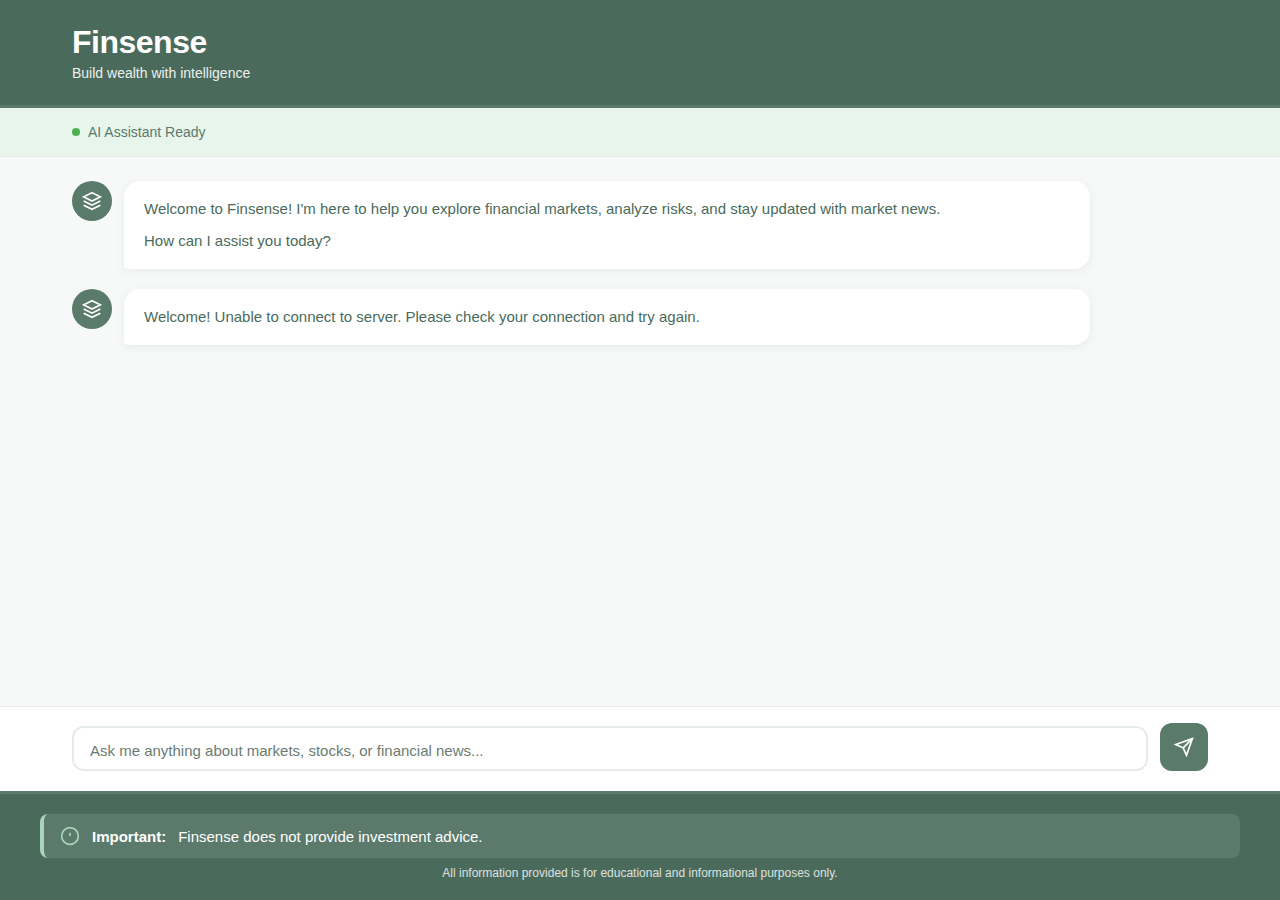
<file: ui/index.html>
<!DOCTYPE html>
<html lang="en">
<head>
    <meta charset="UTF-8">
    <meta name="viewport" content="width=device-width, initial-scale=1.0">
    <title>Finsense - Financial Intelligence Assistant</title>
    <link rel="stylesheet" href="chatbot_styles.css">
</head>
<body>
    <div class="container">
        <!-- Header -->
        <header class="header">
            <div class="logo">
                <h1>Finsense</h1>
                <p class="tagline">Build wealth with intelligence</p>
            </div>
        </header>

        <!-- Chat Container -->
        <div class="chat-container">
            <div class="chat-header">
                <div class="chat-status">
                    <span class="status-indicator"></span>
                    <span class="status-text">AI Assistant Ready</span>
                </div>
            </div>

            <!-- Messages Area -->
            <div class="messages-area" id="messagesArea">
                <!-- Welcome Message -->
                <div class="message bot-message">
                    <div class="message-avatar">
                        <svg xmlns="http://www.w3.org/2000/svg" viewBox="0 0 24 24" fill="none" stroke="currentColor" stroke-width="2">
                            <path d="M12 2L2 7l10 5 10-5-10-5z"/>
                            <path d="M2 17l10 5 10-5"/>
                            <path d="M2 12l10 5 10-5"/>
                        </svg>
                    </div>
                    <div class="message-content">
                        <p>Welcome to Finsense! I'm here to help you explore financial markets, analyze risks, and stay updated with market news.</p>
                        <p>How can I assist you today?</p>
                    </div>
                </div>
            </div>

            <!-- Input Area -->
            <div class="input-area">
                <div class="input-container">
                    <textarea 
                        id="userInput" 
                        class="user-input" 
                        placeholder="Ask me anything about markets, stocks, or financial news..."
                        rows="1"
                    ></textarea>
                    <button class="send-button" id="sendButton">
                        <svg xmlns="http://www.w3.org/2000/svg" viewBox="0 0 24 24" fill="none" stroke="currentColor" stroke-width="2">
                            <line x1="22" y1="2" x2="11" y2="13"></line>
                            <polygon points="22 2 15 22 11 13 2 9 22 2"></polygon>
                        </svg>
                    </button>
                </div>
            </div>
        </div>

        <!-- Footer with Disclaimer -->
        <footer class="footer">
            <div class="disclaimer">
                <svg xmlns="http://www.w3.org/2000/svg" viewBox="0 0 24 24" fill="none" stroke="currentColor" stroke-width="2">
                    <circle cx="12" cy="12" r="10"></circle>
                    <line x1="12" y1="8" x2="12" y2="12"></line>
                    <line x1="12" y1="16" x2="12.01" y2="16"></line>
                </svg>
                <strong>Important:</strong> Finsense does not provide investment advice.
            </div>
            <div class="footer-text">
                All information provided is for educational and informational purposes only.
            </div>
        </footer>
    </div>

    <script src="chatbot_script.js"></script>
</body>
</html>
</file>
<file: ui/chatbot_styles.css>
/* Color Palette inspired by the image */
:root {
    --primary-green: #A8D5BA;
    --dark-green: #4A6B5C;
    --medium-green: #5A7B6C;
    --light-green: #C8E6D3;
    --very-light-green: #E8F5EC;
    --white: #FFFFFF;
    --gray-100: #F7F9F8;
    --gray-200: #E5EBE8;
    --gray-300: #D1DBD6;
    --gray-600: #6B7C73;
    --gray-800: #3A4A42;
    --shadow: rgba(74, 107, 92, 0.1);
    --shadow-medium: rgba(74, 107, 92, 0.15);
    --shadow-strong: rgba(74, 107, 92, 0.2);
}

* {
    margin: 0;
    padding: 0;
    box-sizing: border-box;
}

body {
    font-family: -apple-system, BlinkMacSystemFont, 'Segoe UI', 'Roboto', 'Oxygen', 'Ubuntu', 'Cantarell', sans-serif;
    background: linear-gradient(135deg, var(--primary-green) 0%, var(--light-green) 100%);
    min-height: 100vh;
    display: flex;
    align-items: center;
    justify-content: center;
    padding: 0;
    color: var(--dark-green);
}

.container {
    width: 100%;
    max-width: 100%;
    height: 100vh;
    display: flex;
    flex-direction: column;
    background: var(--white);
    border-radius: 0;
    box-shadow: 0 20px 60px var(--shadow-strong);
    overflow: hidden;
}

/* Header */
.header {
    background: var(--dark-green);
    color: var(--white);
    padding: 24px 0;
    border-bottom: 3px solid var(--medium-green);
}

.header .logo {
    max-width: 1200px;
    margin: 0 auto;
    padding: 0 32px;
}

.logo h1 {
    font-size: 32px;
    font-weight: 700;
    margin-bottom: 4px;
    letter-spacing: -0.5px;
}

.logo .tagline {
    font-size: 14px;
    opacity: 0.9;
    font-weight: 400;
}

/* Chat Container */
.chat-container {
    flex: 1;
    display: flex;
    flex-direction: column;
    overflow: hidden;
}

.chat-header {
    padding: 16px 0;
    background: var(--very-light-green);
    border-bottom: 1px solid var(--gray-200);
}

.chat-header .chat-status {
    max-width: 1200px;
    margin: 0 auto;
    padding: 0 32px;
}

.chat-status {
    display: flex;
    align-items: center;
    gap: 8px;
    font-size: 14px;
    color: var(--medium-green);
}

.status-indicator {
    width: 8px;
    height: 8px;
    background: #4CAF50;
    border-radius: 50%;
    animation: pulse 2s infinite;
}

@keyframes pulse {
    0%, 100% { opacity: 1; }
    50% { opacity: 0.5; }
}

/* Messages Area */
.messages-area {
    flex: 1;
    overflow-y: auto;
    padding: 24px 0;
    background: var(--gray-100);
    scroll-behavior: smooth;
    display: flex;
    flex-direction: column;
}

.messages-area > * {
    max-width: 1200px;
    width: 100%;
    margin-left: auto;
    margin-right: auto;
    padding-left: 32px;
    padding-right: 32px;
}

.messages-area::-webkit-scrollbar {
    width: 8px;
}

.messages-area::-webkit-scrollbar-track {
    background: var(--gray-200);
}

.messages-area::-webkit-scrollbar-thumb {
    background: var(--medium-green);
    border-radius: 4px;
}

.message {
    display: flex;
    gap: 12px;
    margin-bottom: 20px;
    animation: fadeIn 0.3s ease-in;
}

@keyframes fadeIn {
    from {
        opacity: 0;
        transform: translateY(10px);
    }
    to {
        opacity: 1;
        transform: translateY(0);
    }
}

.message-avatar {
    width: 40px;
    height: 40px;
    border-radius: 50%;
    display: flex;
    align-items: center;
    justify-content: center;
    flex-shrink: 0;
}

.bot-message .message-avatar {
    background: var(--medium-green);
    color: var(--white);
}

.bot-message .message-avatar svg {
    width: 20px;
    height: 20px;
}

.user-message .message-avatar {
    background: var(--primary-green);
    color: var(--dark-green);
}

.user-message .message-avatar svg {
    width: 20px;
    height: 20px;
}

.message-content {
    flex: 1;
    max-width: 85%;
}

.bot-message .message-content {
    background: var(--white);
    padding: 16px 20px;
    border-radius: 16px 16px 16px 4px;
    box-shadow: 0 2px 8px var(--shadow);
}

.user-message {
    flex-direction: row-reverse;
}

.user-message .message-content {
    background: var(--medium-green);
    color: var(--white);
    padding: 16px 20px;
    border-radius: 16px 16px 4px 16px;
    box-shadow: 0 2px 8px var(--shadow);
}

.message-content p {
    margin-bottom: 8px;
    line-height: 1.6;
    font-size: 15px;
}

.message-content p:last-child {
    margin-bottom: 0;
}

.typing-indicator {
    display: flex;
    gap: 4px;
    padding: 16px 20px;
}

.typing-indicator span {
    width: 8px;
    height: 8px;
    background: var(--medium-green);
    border-radius: 50%;
    animation: typing 1.4s infinite;
}

.typing-indicator span:nth-child(2) {
    animation-delay: 0.2s;
}

.typing-indicator span:nth-child(3) {
    animation-delay: 0.4s;
}

@keyframes typing {
    0%, 60%, 100% {
        transform: translateY(0);
    }
    30% {
        transform: translateY(-10px);
    }
}

/* Input Area */
.input-area {
    background: var(--white);
    border-top: 1px solid var(--gray-200);
    padding: 16px 0 20px;
}

.input-area .input-container {
    max-width: 1200px;
    margin: 0 auto;
    padding: 0 32px;
}

.input-container {
    display: flex;
    gap: 12px;
    align-items: flex-end;
}

.user-input {
    flex: 1;
    border: 2px solid var(--gray-200);
    border-radius: 12px;
    padding: 14px 16px;
    font-size: 15px;
    font-family: inherit;
    resize: none;
    max-height: 120px;
    transition: border-color 0.2s;
    color: var(--dark-green);
}

.user-input:focus {
    outline: none;
    border-color: var(--medium-green);
}

.user-input::placeholder {
    color: var(--gray-600);
}

.send-button {
    width: 48px;
    height: 48px;
    border-radius: 12px;
    border: none;
    background: var(--medium-green);
    color: var(--white);
    cursor: pointer;
    display: flex;
    align-items: center;
    justify-content: center;
    transition: all 0.2s;
    flex-shrink: 0;
}

.send-button:hover {
    background: var(--dark-green);
    transform: translateY(-2px);
    box-shadow: 0 4px 12px var(--shadow-medium);
}

.send-button:active {
    transform: translateY(0);
}

.send-button svg {
    width: 20px;
    height: 20px;
}

.send-button:disabled {
    background: var(--gray-300);
    cursor: not-allowed;
    transform: none;
}

/* Footer */
.footer {
    background: var(--dark-green);
    color: var(--white);
    padding: 20px 0;
    border-top: 3px solid var(--medium-green);
}

.footer > * {
    max-width: 1200px;
    margin: 0 auto;
    padding-left: 32px;
    padding-right: 32px;
}

.disclaimer {
    display: flex;
    align-items: center;
    gap: 12px;
    font-size: 15px;
    margin-bottom: 8px;
    padding: 12px 16px;
    background: rgba(255, 255, 255, 0.1);
    border-radius: 8px;
    border-left: 4px solid var(--primary-green);
}

.disclaimer svg {
    width: 20px;
    height: 20px;
    flex-shrink: 0;
    color: var(--primary-green);
}

.disclaimer strong {
    font-weight: 600;
}

.footer-text {
    font-size: 12px;
    opacity: 0.8;
    text-align: center;
}

/* Responsive Design */
@media (max-width: 768px) {
    .container {
        height: 100vh;
        max-width: 100%;
        border-radius: 0;
    }

    .header,
    .chat-header,
    .input-area,
    .footer {
        padding-left: 20px;
        padding-right: 20px;
    }

    .messages-area {
        padding: 16px 20px;
    }

    .logo h1 {
        font-size: 24px;
    }

    .message-content {
        max-width: 90%;
    }

    .footer-text {
        padding-left: 0;
    }
}

/* Progress Indicator */
.progress-message {
    animation: fadeIn 0.3s ease-in;
}

.progress-content {
    background: var(--very-light-green) !important;
    border: 1px solid var(--light-green);
}

.progress-indicator {
    display: flex;
    align-items: center;
    gap: 12px;
}

.spinner {
    width: 16px;
    height: 16px;
    border: 2px solid var(--light-green);
    border-top-color: var(--medium-green);
    border-radius: 50%;
    animation: spin 1s linear infinite;
}

@keyframes spin {
    to { transform: rotate(360deg); }
}

.progress-text {
    color: var(--dark-green);
    font-size: 14px;
    font-style: italic;
}

/* Research Results */
.results-message .message-content {
    max-width: 95%;
    background: var(--white);
}

.results-content {
    padding: 16px 20px !important;
}

.research-results {
    font-size: 14px;
}

.result-section {
    margin-bottom: 24px;
    padding-bottom: 16px;
    border-bottom: 1px solid var(--gray-200);
}

.result-section:first-child {
    margin-top: 0;
}

.result-section:last-child {
    border-bottom: none;
}

.result-section h3 {
    color: var(--dark-green);
    font-size: 18px;
    margin-bottom: 16px;
    display: flex;
    align-items: center;
    gap: 8px;
}

.result-section h4 {
    color: var(--medium-green);
    font-size: 16px;
    margin-bottom: 12px;
}

/* Market Indices */
.market-indices {
    display: grid;
    grid-template-columns: repeat(auto-fit, minmax(200px, 1fr));
    gap: 12px;
    margin-top: 12px;
}

.index-card {
    background: var(--very-light-green);
    padding: 12px;
    border-radius: 8px;
    border: 1px solid var(--light-green);
}

.index-name {
    font-weight: 600;
    color: var(--dark-green);
    font-size: 13px;
    margin-bottom: 8px;
}

.index-value {
    font-size: 20px;
    font-weight: 700;
    color: var(--dark-green);
    margin-bottom: 4px;
}

.index-change {
    font-size: 13px;
    font-weight: 600;
}

.index-change.positive {
    color: #4CAF50;
}

.index-change.negative {
    color: #F44336;
}

/* Sector Cards */
.sector-card {
    background: var(--gray-100);
    padding: 16px;
    border-radius: 8px;
    margin-bottom: 16px;
    border-left: 4px solid var(--medium-green);
}

.sector-card h4 {
    color: var(--dark-green);
    font-size: 16px;
    margin-bottom: 12px;
    text-transform: uppercase;
}

.sector-metric {
    margin-bottom: 12px;
}

.sector-metric strong {
    color: var(--dark-green);
    display: block;
    margin-bottom: 6px;
}

.sector-metric ul {
    list-style: none;
    padding-left: 16px;
    margin: 0;
}

.sector-metric li {
    padding: 4px 0;
    color: var(--gray-800);
    font-size: 13px;
}

.risk-category {
    display: inline-block;
    background: var(--medium-green);
    color: var(--white);
    padding: 2px 6px;
    border-radius: 4px;
    font-size: 11px;
    font-weight: 600;
    margin-right: 4px;
}

/* Insights */
.insights ul {
    list-style: none;
    padding: 0;
}

.insights li {
    padding: 8px 12px;
    background: var(--very-light-green);
    border-radius: 6px;
    margin-bottom: 8px;
    border-left: 3px solid var(--medium-green);
}

/* Recommendations */
.recommendations {
    margin-top: 12px;
}

.recommendation-card {
    display: flex;
    gap: 12px;
    background: var(--very-light-green);
    padding: 16px;
    border-radius: 8px;
    margin-bottom: 12px;
    border: 1px solid var(--light-green);
    transition: all 0.2s;
}

.recommendation-card:hover {
    border-color: var(--medium-green);
    transform: translateX(4px);
}

.rec-number {
    width: 32px;
    height: 32px;
    background: var(--medium-green);
    color: var(--white);
    border-radius: 50%;
    display: flex;
    align-items: center;
    justify-content: center;
    font-weight: 700;
    flex-shrink: 0;
}

.rec-content {
    flex: 1;
}

.rec-content h4 {
    margin: 0 0 8px 0;
    color: var(--dark-green);
}

.score {
    float: right;
    background: var(--dark-green);
    color: var(--white);
    padding: 4px 8px;
    border-radius: 4px;
    font-size: 12px;
    font-weight: 600;
}

/* Stock Recommendations */
.stock-recommendations {
    display: grid;
    grid-template-columns: repeat(auto-fill, minmax(280px, 1fr));
    gap: 16px;
    margin-top: 12px;
}

.stock-card {
    background: linear-gradient(135deg, #f8f9fa 0%, #e9ecef 100%);
    padding: 16px;
    border-radius: 10px;
    border: 2px solid #dee2e6;
    transition: all 0.3s ease;
}

.stock-card:hover {
    border-color: var(--medium-green);
    transform: translateY(-4px);
    box-shadow: 0 6px 12px rgba(0, 0, 0, 0.1);
}

.stock-header {
    display: flex;
    justify-content: space-between;
    align-items: center;
    margin-bottom: 8px;
}

.stock-ticker {
    font-weight: 700;
    font-size: 16px;
    color: var(--dark-green);
    background: var(--very-light-green);
    padding: 4px 10px;
    border-radius: 6px;
    border: 1px solid var(--light-green);
}

.stock-price {
    font-weight: 600;
    font-size: 18px;
    color: var(--dark-green);
}

.stock-card h5 {
    margin: 8px 0;
    font-size: 14px;
    color: #495057;
}

.stock-metrics {
    margin: 12px 0;
    padding: 10px;
    background: white;
    border-radius: 6px;
}

.stock-metrics .metric {
    font-size: 12px;
    margin: 6px 0;
    color: #6c757d;
}

.stock-score {
    display: inline-block;
    background: var(--medium-green);
    color: var(--white);
    padding: 6px 12px;
    border-radius: 6px;
    font-size: 12px;
    font-weight: 700;
    margin-top: 8px;
}

.stock-reasons {
    font-size: 13px;
    margin-top: 8px;
    padding: 8px;
    background: white;
    border-radius: 6px;
    border-left: 3px solid var(--medium-green);
}


.rec-content p {
    margin: 4px 0;
    font-size: 13px;
    color: var(--gray-800);
}

/* AI Summaries */
.ai-summary {
    background: linear-gradient(135deg, var(--very-light-green) 0%, var(--gray-100) 100%);
    padding: 16px;
    border-radius: 8px;
    margin-bottom: 16px;
    border-left: 4px solid var(--primary-green);
}

.ai-summary h4 {
    color: var(--dark-green);
    font-size: 15px;
    margin-bottom: 10px;
}

.ai-summary p {
    color: var(--gray-800);
    font-size: 14px;
    line-height: 1.6;
    margin: 0;
}

/* Error Messages */
.error {
    color: #F44336;
    font-style: italic;
    padding: 8px;
    background: #FFEBEE;
    border-radius: 4px;
    border-left: 3px solid #F44336;
}

/* Message content formatting */
.message-content p {
    margin-bottom: 8px;
}

.message-content ul {
    margin: 8px 0;
    padding-left: 20px;
}

.message-content li {
    margin-bottom: 4px;
    line-height: 1.5;
}

.message-content strong {
    color: var(--dark-green);
    font-weight: 600;
}

/* Further Research Resources Card */
.resources-card {
    background: var(--very-light-green);
    border: 1px solid var(--light-green);
    border-left: 4px solid var(--medium-green);
    border-radius: 8px;
    padding: 14px 18px;
    margin-top: 4px;
}

.resources-card p {
    margin-bottom: 10px;
    color: var(--dark-green);
    font-size: 14px;
}

.resources-list {
    list-style: none;
    padding: 0;
    margin: 0;
}

.resources-list li {
    padding: 5px 0;
    font-size: 13px;
    color: var(--gray-800);
    border-bottom: 1px solid var(--light-green);
}

.resources-list li:last-child {
    border-bottom: none;
}

.resources-list a {
    color: var(--medium-green);
    font-weight: 600;
    text-decoration: none;
}

.resources-list a:hover {
    text-decoration: underline;
}
</file>
